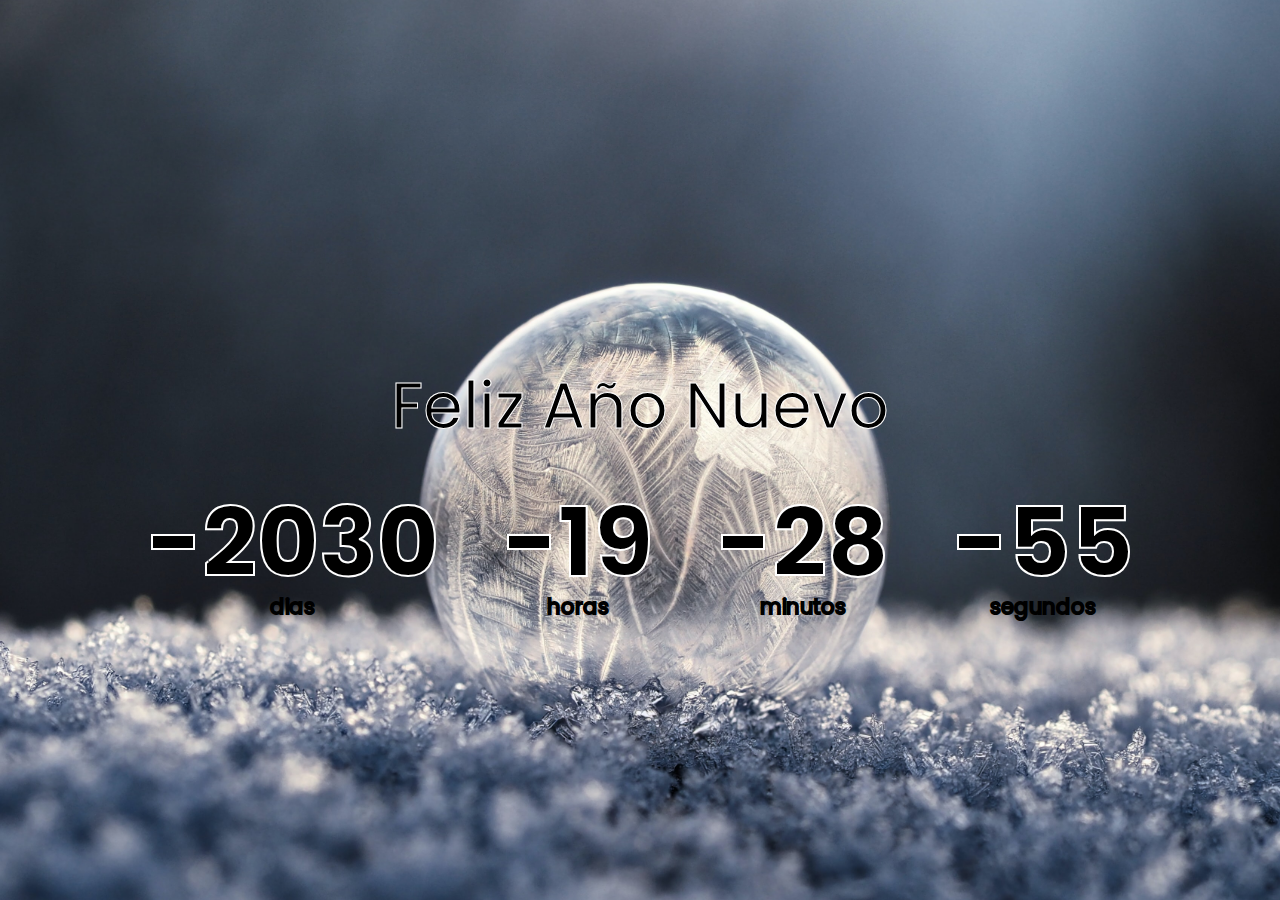
<file: contador_web/index.html>
<!DOCTYPE html>
<html lang="en">
  <head>
    <meta charset="UTF-8">
    <meta name="viewport" content="width=device-width, initial-scale=1.0">
    <title>Contador</title>
    <link rel="stylesheet" href="style.css">
  </head>
  <body>
    <h1>Feliz Año Nuevo</h1>
    <div class = "countdown-container">
      <div class = "countdown-l days-c">
        <p class="big-text" id="days">0</p>
        <span>dias</span>
      </div>
      <div class = "countdown-l hours-c">
        <p class="big-text" id="hours">0</p>
        <span>horas</span>
      </div>
      <div class = "countdown-l mins-c">
        <p class="big-text" id="mins">0</p>
        <span>minutos</span>
      </div>
      <div class = "countdown-l seconds-c">
        <p class="big-text" id="seconds">0</p>
        <span>segundos</span>
      </div>
    </div>    
  </body>
  <script src="script.js"></script>
</html>
</file>
<file: contador_web/style.css>
@import url("https://fonts.googleapis.com/css2?family=Poppins:wght@200;400;600&display=swap");

* {
    box-sizing: border-box;
}

body {
    background-image: url("./snow_theme.jpg");
    background-size: cover;
    background-position: center center;
    display: flex;
    flex-direction: column;
    align-items: center;
    justify-content: center;
    min-height: 100vh;
    font-family: "Poppins", sans-serif;
    margin: 0;
}

h1 {
    font-weight: normal;
    font-size: 4rem;
    margin-top: 5rem;
    -webkit-text-stroke-width: 1px;
    -webkit-text-stroke-color: #fff;
}

.countdown-container {
    display: flex;
    flex-wrap: wrap;
    justify-content: center;
}

.big-text {
    font-weight: bold;
    font-size: 6rem;
    line-height: 1;
    margin: 0rem 2rem;
}

.countdown-l {
    text-align: center;
    -webkit-text-stroke-width: 2px;
    -webkit-text-stroke-color: #fff;
}

.countdown-l span {
    font-size: 1.3rem;
    -webkit-text-stroke-width: 2px;
    -webkit-text-stroke-color: #000;
    
}
</file>
